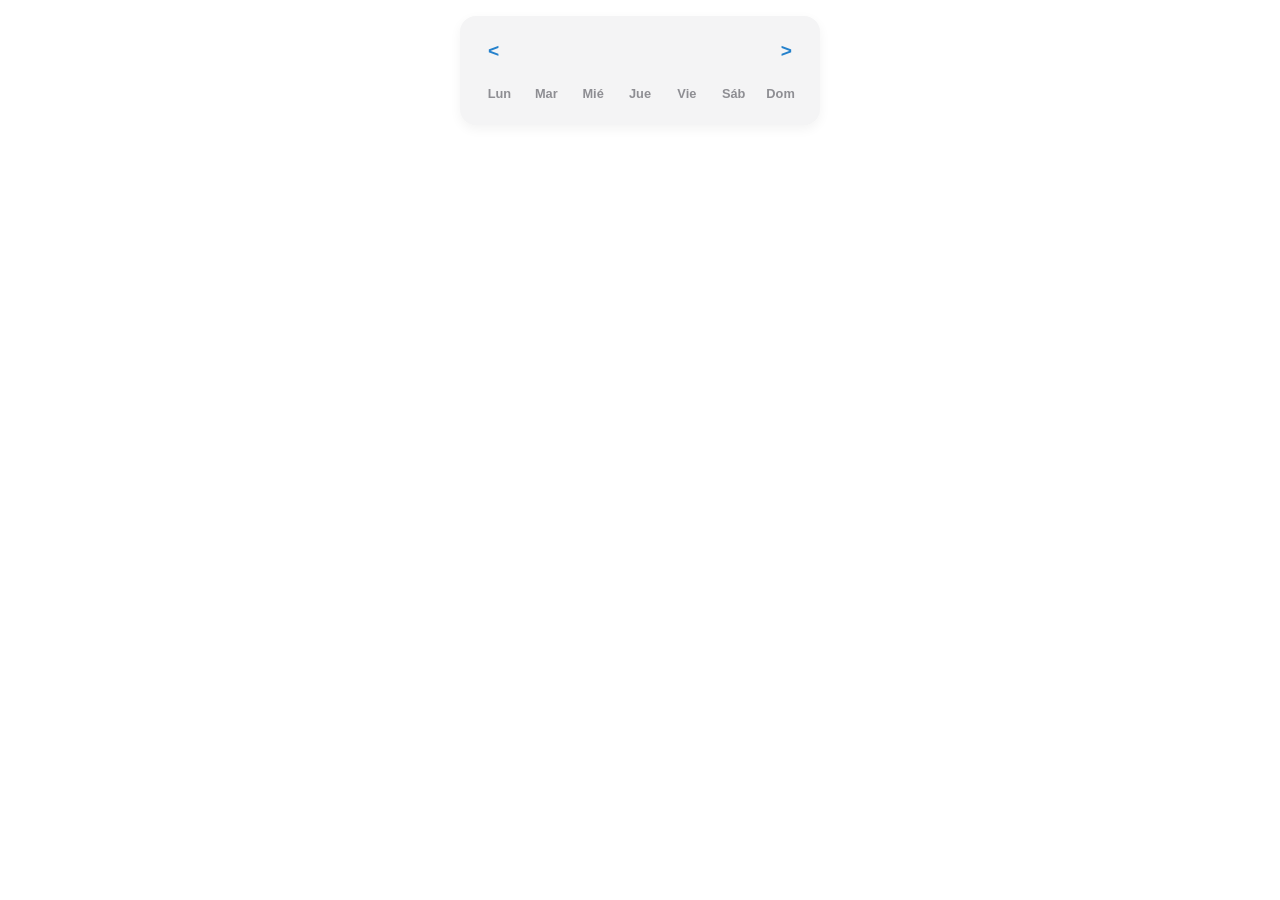
<file: calendar-telegram/index.html>
<!DOCTYPE html>
<html lang="es">
<head>
  <meta charset="UTF-8">
  <meta name="viewport" content="width=device-width, initial-scale=1.0">
  <title>Calendario</title>
  <script src="https://telegram.org/js/telegram-web-app.js"></script>
  <link rel="stylesheet" href="styles.css">
</head>
<body>

  <!-- Asegúrate de que este contenedor exista exactamente así -->
  <div class="calendar-card">
    <div class="calendar-header">
      <button id="prev-month" class="nav-btn">&lt;</button>
      <h2 id="month-year-display"></h2>
      <button id="next-month" class="nav-btn">&gt;</button>
    </div>
    <div class="weekdays">
      <div>Lun</div><div>Mar</div><div>Mié</div><div>Jue</div><div>Vie</div><div>Sáb</div><div>Dom</div>
    </div>
    <div id="days-grid" class="days-grid"></div>
  </div>

  <script src="app.js?v=999"></script>
</body>
</html>
</file>
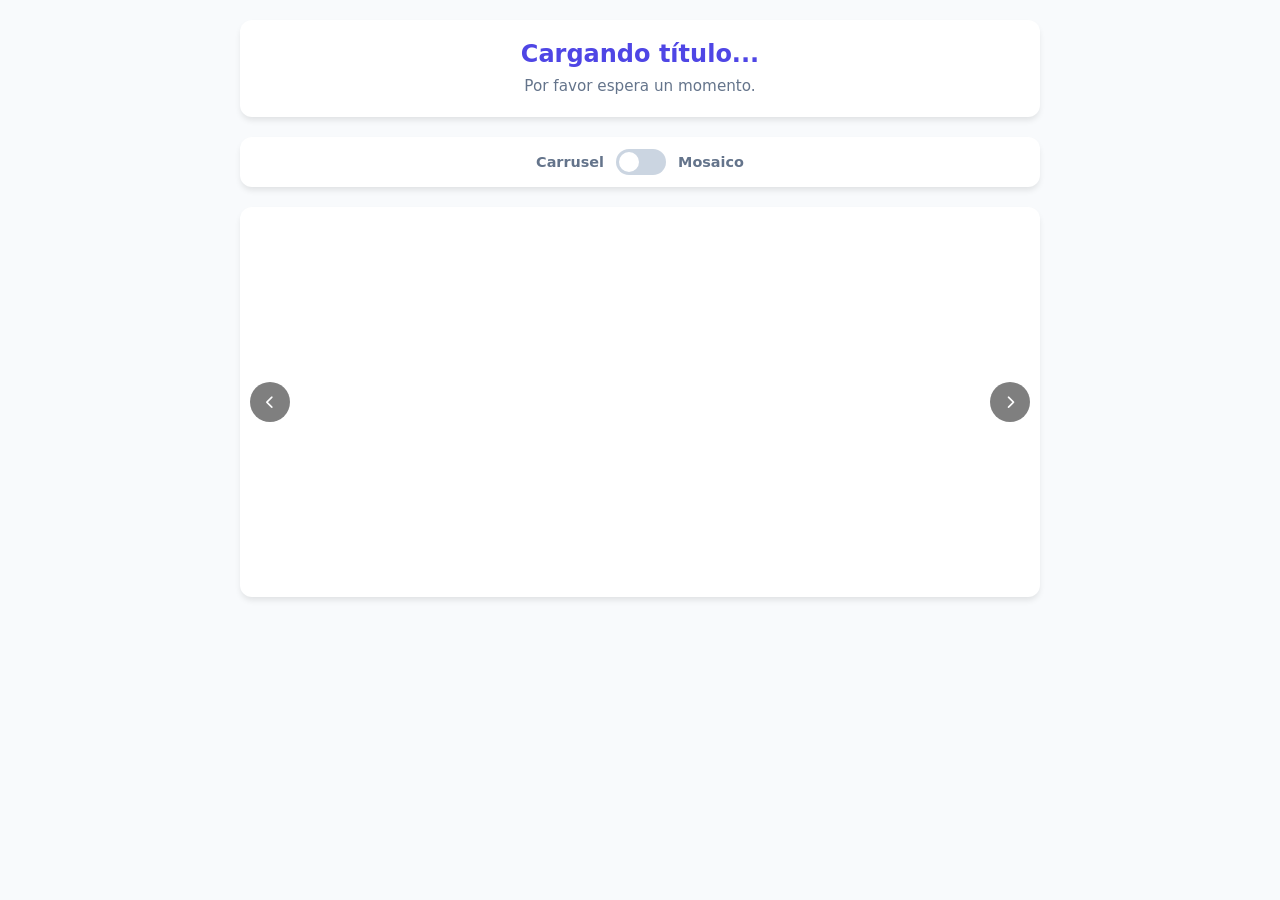
<file: galeria-imagenes/index.html>
<!DOCTYPE html>
<html lang="es">
<head>
    <meta charset="UTF-8">
    <meta name="viewport" content="width=device-width, initial-scale=1.0">
    <title>Galería de Imágenes</title>
    <link rel="stylesheet" href="style.css">
    <!-- FontAwesome para iconos (opcional, para las flechas del carrusel) -->
    <link rel="stylesheet" href="https://cdnjs.cloudflare.com/ajax/libs/font-awesome/6.4.0/css/all.min.css">
</head>
<body>

    <div class="container">
        <!-- Encabezado dinámico proveniente del DTO (titulo y mensaje) -->
        <header id="gallery-header" class="gallery-header">
            <h1 id="gallery-title">Cargando título...</h1>
            <p id="gallery-message">Por favor espera un momento.</p>
        </header>

        <!-- Botón para alternar vistas (Carrusel / Mosaico) -->
        <!-- Interruptor para alternar vistas (Carrusel / Mosaico) -->
<div class="view-toggle-wrapper">
    <span class="toggle-label">Carrusel</span>
    <label class="switch">
        <input type="checkbox" id="viewToggleSwitch">
        <span class="slider round"></span>
    </label>
    <span class="toggle-label">Mosaico</span>
</div>

        <!-- Sección de Carrusel -->
        <section id="carousel-section" class="view-section active">
            <div class="carousel-container">
                <button class="carousel-btn prev-btn" id="prevBtn"><i class="fa-solid fa-chevron-left"></i></button>
                <div class="carousel-track-container">
                    <ul class="carousel-track" id="carouselTrack">
                        <!-- Las imágenes se inyectan dinámicamente con JS -->
                    </ul>
                </div>
                <button class="carousel-btn next-btn" id="nextBtn"><i class="fa-solid fa-chevron-right"></i></button>
            </div>
            <div class="carousel-indicators" id="carouselIndicators"></div>
        </section>

        <!-- Sección de Mosaico (Grid) -->
        <section id="grid-section" class="view-section">
            <div class="image-grid" id="imageGrid">
                <!-- Las imágenes se inyectan dinámicamente con JS -->
            </div>
        </section>
    </div>

    <!-- Modal para ver imagen ampliada -->
    <div id="imageModal" class="modal">
        <span class="close-modal">&times;</span>
        <img class="modal-content" id="modalImg">
    </div>

    <script src="app.js"></script>
</body>
</html>
</file>
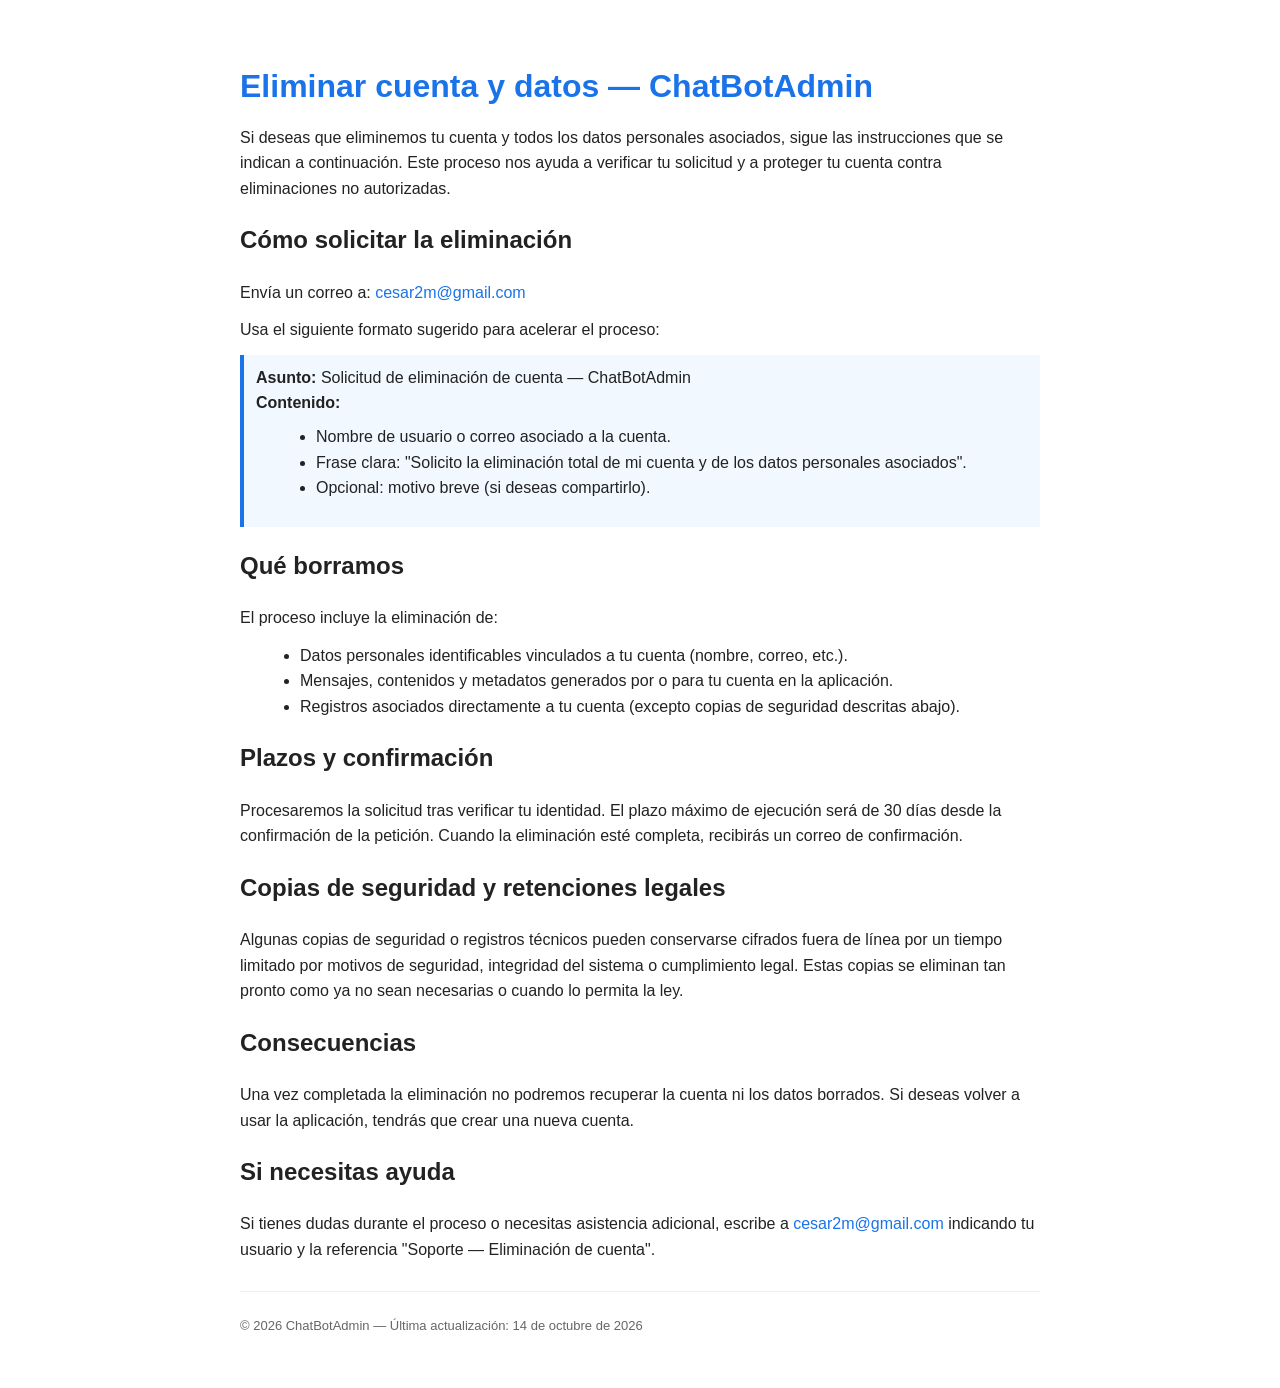
<file: eliminarCuentaInstrucciones.html>
<!DOCTYPE html>
<html lang="es">
<head>
  <meta charset="utf-8" />
  <meta name="viewport" content="width=device-width,initial-scale=1" />
  <title>Instrucciones para eliminar cuenta — ChatBotAdmin</title>
  <style>
    body { font-family: -apple-system, BlinkMacSystemFont, "Segoe UI", Roboto, Helvetica, Arial, sans-serif; max-width:800px; margin:24px auto; color:#222; line-height:1.6; padding:16px; }
    h1 { color:#1a73e8; margin-bottom:8px; }
    p { margin:12px 0; }
    ul { margin:8px 0 16px 20px; }
    code { background:#f7f7f7; padding:4px 6px; border-radius:4px; font-family:monospace; }
    .notice { background:#f1f8ff; border-left:4px solid #1a73e8; padding:10px 12px; margin:12px 0; }
    footer { margin-top:28px; color:#666; font-size:13px; border-top:1px solid #eee; padding-top:12px; }
    a { color:#1a73e8; text-decoration:none; }
  </style>
</head>
<body>
  <h1>Eliminar cuenta y datos — ChatBotAdmin</h1>
  <p>Si deseas que eliminemos tu cuenta y todos los datos personales asociados, sigue las instrucciones que se indican a continuación. Este proceso nos ayuda a verificar tu solicitud y a proteger tu cuenta contra eliminaciones no autorizadas.</p>

  <h2>Cómo solicitar la eliminación</h2>
  <p>Envía un correo a: <a href="mailto:cesar2m@gmail.com?subject=Solicitud%20de%20eliminaci%C3%B3n%20de%20cuenta%20-%20ChatBotAdmin">cesar2m@gmail.com</a></p>
  <p>Usa el siguiente formato sugerido para acelerar el proceso:</p>
  <div class="notice">
    <strong>Asunto:</strong> Solicitud de eliminación de cuenta — ChatBotAdmin<br>
    <strong>Contenido:</strong>
    <ul>
      <li>Nombre de usuario o correo asociado a la cuenta.</li>
      <li>Frase clara: "Solicito la eliminación total de mi cuenta y de los datos personales asociados".</li>
      <li>Opcional: motivo breve (si deseas compartirlo).</li>
    </ul>
  </div>

  <h2>Qué borramos</h2>
  <p>El proceso incluye la eliminación de:</p>
  <ul>
    <li>Datos personales identificables vinculados a tu cuenta (nombre, correo, etc.).</li>
    <li>Mensajes, contenidos y metadatos generados por o para tu cuenta en la aplicación.</li>
    <li>Registros asociados directamente a tu cuenta (excepto copias de seguridad descritas abajo).</li>
  </ul>

  <h2>Plazos y confirmación</h2>
  <p>Procesaremos la solicitud tras verificar tu identidad. El plazo máximo de ejecución será de 30 días desde la confirmación de la petición. Cuando la eliminación esté completa, recibirás un correo de confirmación.</p>

  <h2>Copias de seguridad y retenciones legales</h2>
  <p>Algunas copias de seguridad o registros técnicos pueden conservarse cifrados fuera de línea por un tiempo limitado por motivos de seguridad, integridad del sistema o cumplimiento legal. Estas copias se eliminan tan pronto como ya no sean necesarias o cuando lo permita la ley.</p>

  <h2>Consecuencias</h2>
  <p>Una vez completada la eliminación no podremos recuperar la cuenta ni los datos borrados. Si deseas volver a usar la aplicación, tendrás que crear una nueva cuenta.</p>

  <h2>Si necesitas ayuda</h2>
  <p>Si tienes dudas durante el proceso o necesitas asistencia adicional, escribe a <a href="mailto:cesar2m@gmail.com">cesar2m@gmail.com</a> indicando tu usuario y la referencia "Soporte — Eliminación de cuenta".</p>

  <footer>
    <p>&copy; 2026 ChatBotAdmin — Última actualización: 14 de octubre de 2026</p>
  </footer>
</body>
</html>
</file>
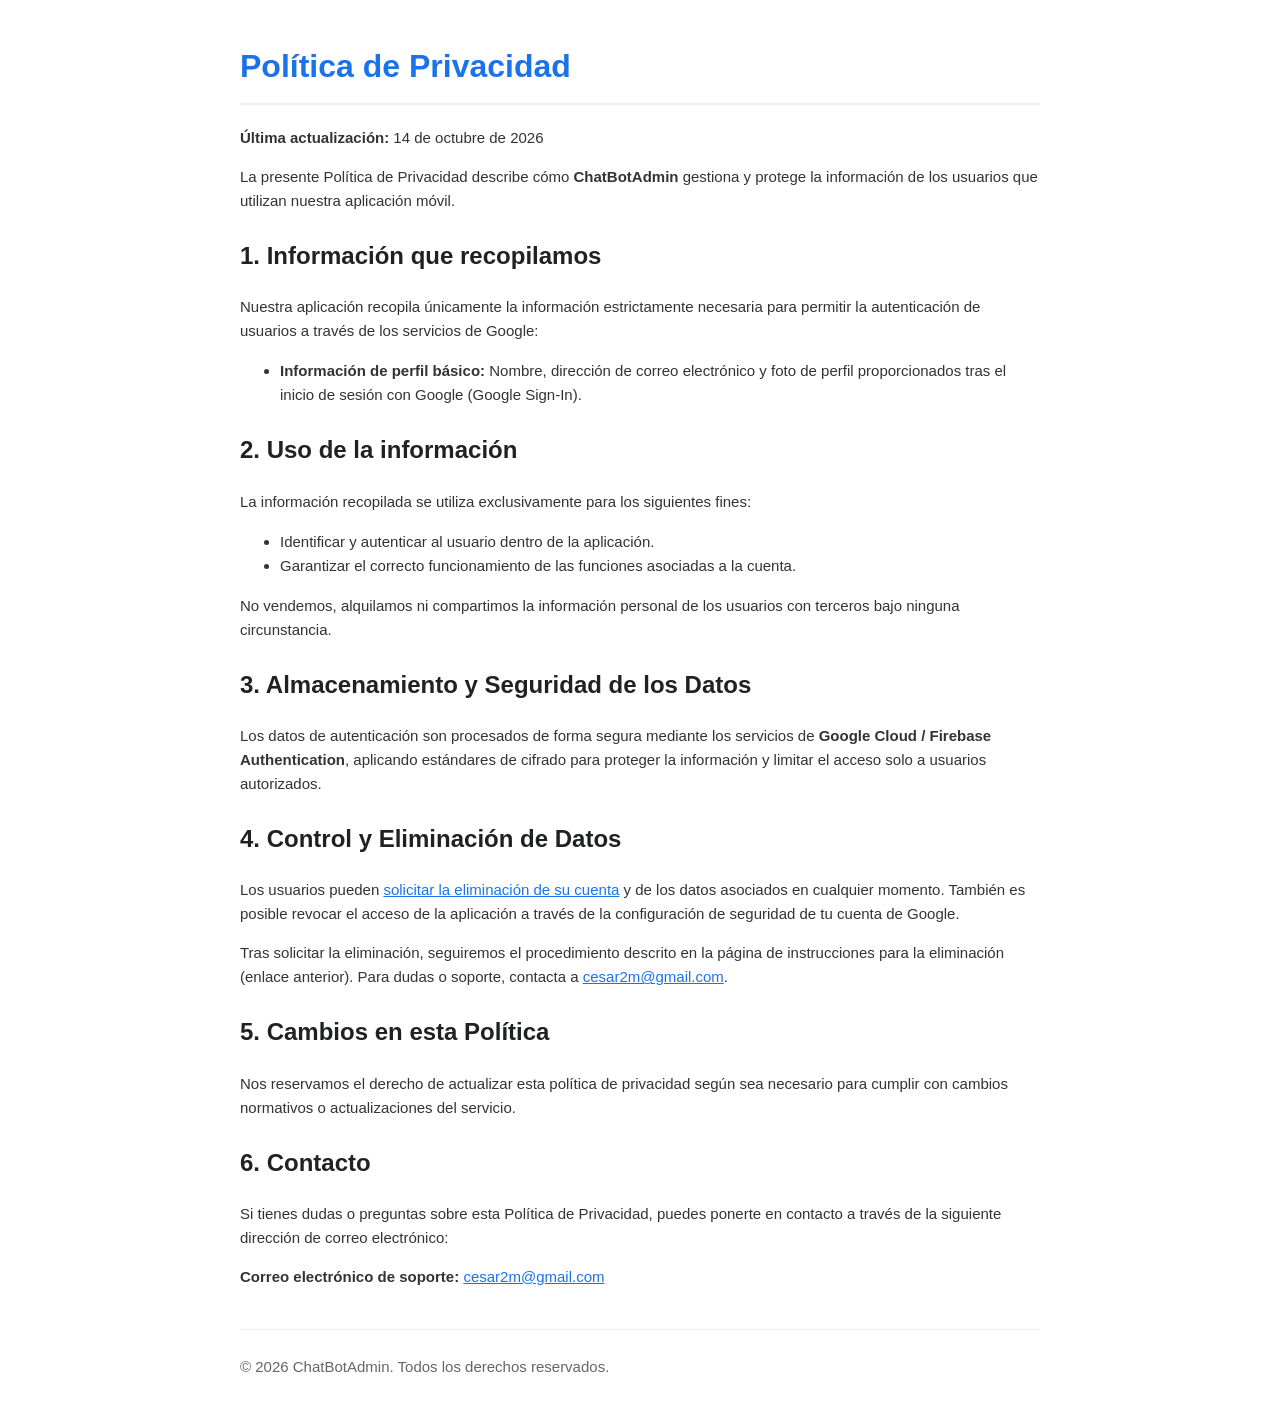
<file: politica-privacidad.html>
<!DOCTYPE html>
<html lang="es">
<head>
    <meta charset="UTF-8">
    <meta name="viewport" content="width=device-width, initial-scale=1.0">
    <title>Política de Privacidad - ChatBotAdmin</title>
    <style>
        body {
            font-family: -apple-system, BlinkMacSystemFont, "Segoe UI", Roboto, Helvetica, Arial, sans-serif;
            line-height: 1.6;
            color: #333;
            max-width: 800px;
            margin: 0 auto;
            padding: 20px;
        }
        h1 {
            color: #1a73e8;
            border-bottom: 2px solid #eee;
            padding-bottom: 10px;
        }
        h2 {
            color: #202124;
            margin-top: 24px;
        }
        p, li {
            font-size: 15px;
        }
        footer {
            margin-top: 40px;
            padding-top: 10px;
            border-top: 1px solid #eee;
            font-size: 13px;
            color: #666;
        }
        a { color: #1a73e8; }
    </style>
</head>
<body>

    <h1>Política de Privacidad</h1>
    <p><strong>Última actualización:</strong> 14 de octubre de 2026</p>

    <p>La presente Política de Privacidad describe cómo <strong>ChatBotAdmin</strong> gestiona y protege la información de los usuarios que utilizan nuestra aplicación móvil.</p>

    <h2>1. Información que recopilamos</h2>
    <p>Nuestra aplicación recopila únicamente la información estrictamente necesaria para permitir la autenticación de usuarios a través de los servicios de Google:</p>
    <ul>
        <li><strong>Información de perfil básico:</strong> Nombre, dirección de correo electrónico y foto de perfil proporcionados tras el inicio de sesión con Google (Google Sign-In).</li>
    </ul>

    <h2>2. Uso de la información</h2>
    <p>La información recopilada se utiliza exclusivamente para los siguientes fines:</p>
    <ul>
        <li>Identificar y autenticar al usuario dentro de la aplicación.</li>
        <li>Garantizar el correcto funcionamiento de las funciones asociadas a la cuenta.</li>
    </ul>
    <p>No vendemos, alquilamos ni compartimos la información personal de los usuarios con terceros bajo ninguna circunstancia.</p>

    <h2>3. Almacenamiento y Seguridad de los Datos</h2>
    <p>Los datos de autenticación son procesados de forma segura mediante los servicios de <strong>Google Cloud / Firebase Authentication</strong>, aplicando estándares de cifrado para proteger la información y limitar el acceso solo a usuarios autorizados.</p>

    <h2 id="eliminarCuenta">4. Control y Eliminación de Datos</h2>
    <p>Los usuarios pueden <a href="https://cesar2m.github.io/eliminarCuentaInstrucciones.html">solicitar la eliminación de su cuenta</a> y de los datos asociados en cualquier momento. También es posible revocar el acceso de la aplicación a través de la configuración de seguridad de tu cuenta de Google.</p>
    <p>Tras solicitar la eliminación, seguiremos el procedimiento descrito en la página de instrucciones para la eliminación (enlace anterior). Para dudas o soporte, contacta a <a href="mailto:cesar2m@gmail.com">cesar2m@gmail.com</a>.</p>

    <h2>5. Cambios en esta Política</h2>
    <p>Nos reservamos el derecho de actualizar esta política de privacidad según sea necesario para cumplir con cambios normativos o actualizaciones del servicio.</p>

    <h2>6. Contacto</h2>
    <p>Si tienes dudas o preguntas sobre esta Política de Privacidad, puedes ponerte en contacto a través de la siguiente dirección de correo electrónico:</p>
    <p><strong>Correo electrónico de soporte:</strong> <a href="mailto:cesar2m@gmail.com">cesar2m@gmail.com</a></p>

    <footer>
        <p>&copy; 2026 ChatBotAdmin. Todos los derechos reservados.</p>
    </footer>

</body>
</html>
</file>
<file: calendar-telegram/styles.css>
* {
  box-sizing: border-box;
  margin: 0;
  padding: 0;
}

body {
  font-family: -apple-system, BlinkMacSystemFont, "Segoe UI", Roboto, Helvetica, Arial, sans-serif;
  background-color: var(--tg-theme-bg-color, #ffffff);
  color: var(--tg-theme-text-color, #000000);
  display: flex;
  justify-content: center;
  align-items: flex-start;
  min-height: 100vh;
  padding: 16px;
}

.calendar-card {
  width: 100%;
  max-width: 360px;
  background-color: var(--tg-theme-secondary-bg-color, #f4f4f5);
  padding: 16px;
  border-radius: 16px;
  box-shadow: 0 4px 12px rgba(0, 0, 0, 0.05);
}

.calendar-header {
  display: flex;
  justify-content: space-between;
  align-items: center;
  margin-bottom: 16px;
}

.calendar-header h2 {
  font-size: 1.1rem;
  font-weight: 600;
}

.nav-btn {
  background: transparent;
  border: none;
  font-size: 1.2rem;
  font-weight: bold;
  color: var(--tg-theme-button-color, #2481cc);
  cursor: pointer;
  padding: 8px 12px;
  border-radius: 8px;
}

.nav-btn:active {
  opacity: 0.7;
}

.weekdays, .days-grid {
  display: grid;
  grid-template-columns: repeat(7, 1fr);
  text-align: center;
}

.weekdays {
  font-size: 0.8rem;
  font-weight: 600;
  color: var(--tg-theme-hint-color, #8e8e93);
  margin-bottom: 8px;
}

.day {
  aspect-ratio: 1;
  display: flex;
  align-items: center;
  justify-content: center;
  font-size: 0.95rem;
  margin: 2px;
  border-radius: 50%;
  cursor: pointer;
  user-select: none;
}

.day:not(.empty):not(.disabled):hover {
  background-color: rgba(0, 0, 0, 0.05);
}

.day.selected {
  background-color: var(--tg-theme-button-color, #2481cc) !important;
  color: var(--tg-theme-button-text-color, #ffffff) !important;
  font-weight: bold;
}

.day.disabled {
  color: var(--tg-theme-hint-color, #ccc);
  cursor: not-allowed;
  opacity: 0.4;
}

.day.today {
  border: 1.5px solid var(--tg-theme-button-color, #2481cc);
}
</file>
<file: galeria-imagenes/style.css>
:root {
    --primary-color: #4f46e5;
    --bg-color: #f8fafc;
    --card-bg: #ffffff;
    --text-main: #1e293b;
    --text-muted: #64748b;
    --radius: 12px;
}

* {
    box-sizing: border-box;
    margin: 0;
    padding: 0;
    font-family: 'Segoe UI', system-ui, -apple-system, sans-serif;
}

body {
    background-color: var(--bg-color);
    color: var(--text-main);
    padding: 20px;
    display: flex;
    justify-content: center;
}

.container {
    width: 100%;
    max-width: 800px;
}

/* --- ENCABEZADO --- */
.gallery-header {
    text-align: center;
    margin-bottom: 20px;
    background: var(--card-bg);
    padding: 20px;
    border-radius: var(--radius);
    box-shadow: 0 4px 6px -1px rgb(0 0 0 / 0.1);
}

.gallery-header h1 {
    font-size: 1.5rem;
    color: var(--primary-color);
    margin-bottom: 8px;
}

.gallery-header p {
    font-size: 0.95rem;
    color: var(--text-muted);
    line-height: 1.4;
}

/* --- SWITCH DE VISTA (CARRUSEL / MOSAICO) --- */
.view-toggle-wrapper {
    display: flex;
    justify-content: center;
    align-items: center;
    gap: 12px;
    margin-bottom: 20px;
    background: var(--card-bg);
    padding: 12px;
    border-radius: var(--radius);
    box-shadow: 0 4px 6px -1px rgb(0 0 0 / 0.1);
}

.toggle-label {
    font-size: 0.9rem;
    font-weight: 600;
    color: var(--text-muted);
}

.switch {
    position: relative;
    display: inline-block;
    width: 50px;
    height: 26px;
}

.switch input {
    opacity: 0;
    width: 0;
    height: 0;
}

.slider {
    position: absolute;
    cursor: pointer;
    top: 0; 
    left: 0; 
    right: 0; 
    bottom: 0;
    background-color: #cbd5e1;
    transition: 0.3s;
    border-radius: 34px;
}

.slider:before {
    position: absolute;
    content: "";
    height: 20px;
    width: 20px;
    left: 3px;
    bottom: 3px;
    background-color: white;
    transition: 0.3s;
    border-radius: 50%;
}

input:checked + .slider {
    background-color: var(--primary-color);
}

input:checked + .slider:before {
    transform: translateX(24px);
}

/* --- CONTROL DE VISIBILIDAD DE SECCIONES --- */
.view-section {
    display: none;
}

.view-section.active {
    display: block;
}

/* --- CARRUSEL --- */
.carousel-container {
    position: relative;
    display: flex;
    align-items: center;
    justify-content: center;
    background: var(--card-bg);
    border-radius: var(--radius);
    padding: 20px;
    box-shadow: 0 4px 6px -1px rgb(0 0 0 / 0.1);
}

.carousel-track-container {
    overflow: hidden;
    width: 100%;
    height: 350px;
    border-radius: 8px;
}

.carousel-track {
    list-style: none;
    position: relative;
    height: 100%;
    transition: transform 0.3s ease-in-out;
}

.carousel-slide {
    position: absolute;
    top: 0;
    bottom: 0;
    width: 100%;
    display: flex;
    justify-content: center;
    align-items: center;
}

.carousel-slide img {
    max-height: 100%;
    max-width: 100%;
    object-fit: contain;
    border-radius: 6px;
    cursor: pointer;
}

.carousel-btn {
    position: absolute;
    background: rgba(0, 0, 0, 0.5);
    color: white;
    border: none;
    width: 40px;
    height: 40px;
    border-radius: 50%;
    cursor: pointer;
    z-index: 10;
    display: flex;
    align-items: center;
    justify-content: center;
    transition: background 0.2s;
}

.carousel-btn:hover {
    background: rgba(0, 0, 0, 0.8);
}

.prev-btn { left: 10px; }
.next-btn { right: 10px; }

.carousel-indicators {
    display: flex;
    justify-content: center;
    gap: 8px;
    margin-top: 15px;
}

.indicator {
    width: 10px;
    height: 10px;
    border-radius: 50%;
    background: #cbd5e1;
    border: none;
    cursor: pointer;
}

.indicator.current {
    background: var(--primary-color);
}

/* --- MOSAICO (GRID) --- */
.image-grid {
    display: grid;
    grid-template-columns: repeat(auto-fill, minmax(150px, 1fr));
    gap: 15px;
    background: var(--card-bg);
    padding: 20px;
    border-radius: var(--radius);
    box-shadow: 0 4px 6px -1px rgb(0 0 0 / 0.1);
}

.grid-item {
    aspect-ratio: 1;
    overflow: hidden;
    border-radius: 8px;
    cursor: pointer;
    box-shadow: 0 2px 4px rgb(0 0 0 / 0.05);
    transition: transform 0.2s;
}

.grid-item:hover {
    transform: scale(1.03);
}

.grid-item img {
    width: 100%;
    height: 100%;
    object-fit: cover;
}

/* --- MODAL DE IMAGEN AMPLIADA --- */
.modal {
    display: none;
    position: fixed;
    z-index: 1000;
    padding-top: 50px;
    left: 0;
    top: 0;
    width: 100%;
    height: 100%;
    background-color: rgba(0,0,0,0.9);
}

.modal-content {
    margin: auto;
    display: block;
    max-width: 90%;
    max-height: 80vh;
    border-radius: 8px;
}

.close-modal {
    position: absolute;
    top: 20px;
    right: 35px;
    color: #f1f1f1;
    font-size: 40px;
    font-weight: bold;
    cursor: pointer;
}
</file>
